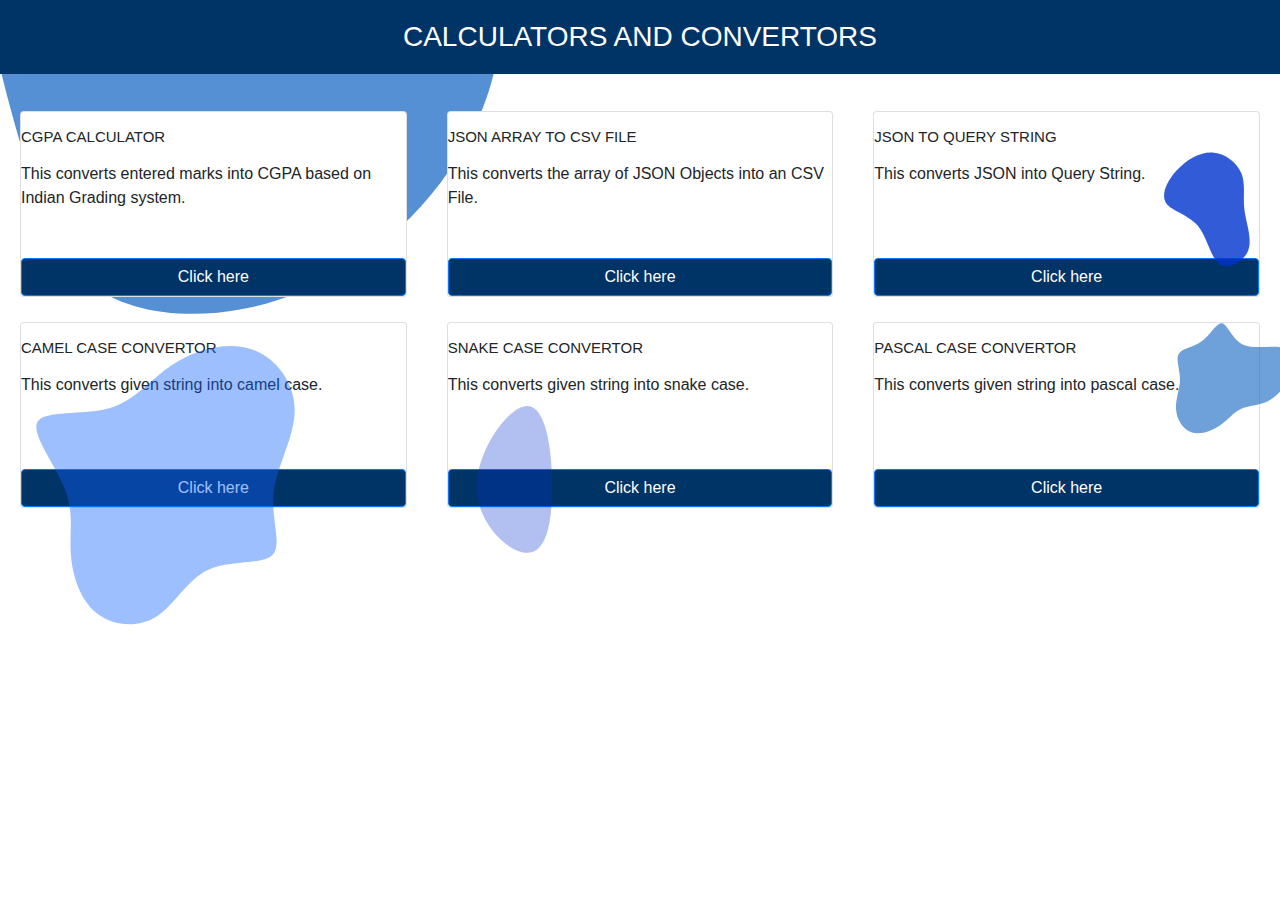
<file: index.html>
<html>
    <head>
        <link rel="stylesheet" href="mainpage.css">
        <link rel="stylesheet" href="https://cdn.jsdelivr.net/npm/bootstrap@4.6.1/dist/css/bootstrap.min.css">
        <meta charset="utf-8">
        <meta name="viewport" content="width=device-width, initial-scale=1">
    </head>
</html>
<body>
    <h3 >CALCULATORS AND CONVERTORS</h3><br>
    <div class="container-fluid">
  <div class="row">
    <div class="position-absolute w-50" style="opacity:0.7;top:-280px;left:-100px;z-index: -1">
        <svg viewBox="0 0 200 200" xmlns="http://www.w3.org/2000/svg">
            <path fill="#0F62C2" d="M34.8,-60.9C48.3,-52.6,64.5,-49.6,74.5,-40.3C84.6,-31.1,88.4,-15.5,87.3,-0.6C86.2,14.2,80.1,28.5,71.7,40.7C63.4,52.9,52.8,63,40.5,70.8C28.2,78.5,14.1,83.8,-0.8,85.2C-15.7,86.6,-31.4,84.1,-41.7,75.2C-52,66.2,-56.8,50.9,-60.9,37.3C-65,23.7,-68.2,11.9,-71,-1.6C-73.8,-15.1,-76.1,-30.2,-70.6,-41.4C-65.2,-52.5,-51.9,-59.8,-38.9,-68.3C-25.8,-76.9,-12.9,-86.8,-1.1,-84.9C10.7,-82.9,21.4,-69.3,34.8,-60.9Z" transform="translate(100 100)" />
          </svg></div>
    <div class="col">
          <div class="card card-block">
            <h5 class="card-title mt-3 mb-3">CGPA CALCULATOR</h5>
            <p class="card-text">This converts entered marks into CGPA based on Indian Grading system.</p> 
            <a href="./cgpa.html" style="background-color:#003366;" class="btn btn-primary stretched-link">Click here</a>
      </div>
        </div>
        
        <div class="col">
          <div class="card card-block">
            <h5 class="card-title  mt-3 mb-3">JSON ARRAY TO CSV FILE</h5>
            <p class="card-text">This converts the array of JSON Objects into an CSV File.</p> 
            <a href="./arraytocsv.html" style="background-color:#003366;" class="btn btn-primary stretched-link">Click here</a>
      </div>
        </div>
        <div class="col">
          <div class="card card-block">
            <h5 class="card-title  mt-3 mb-3">JSON TO QUERY STRING</h5>
            <div  class="position-absolute w-50" style="opacity:0.8;right:-50px">
            <svg viewBox="0 0 200 200" xmlns="http://www.w3.org/2000/svg">
                <path fill="#0033CE" d="M29.4,-36C34,-24.9,30.7,-12.4,32.5,1.7C34.2,15.9,41,31.8,36.4,43.9C31.8,56,15.9,64.2,6.5,57.8C-3,51.3,-6,30.2,-16.1,18.1C-26.3,6,-43.5,3,-49,-5.5C-54.5,-14,-48.2,-27.9,-38.1,-39.1C-27.9,-50.3,-14,-58.7,-0.8,-57.9C12.4,-57.2,24.9,-47.2,29.4,-36Z" transform="translate(100 100)" />
              </svg></div>
              <div class="position-absolute w-50" style="opacity:0.6;bottom:-180px;right:-60px;z-index:1">
                <svg viewBox="0 0 200 200" xmlns="http://www.w3.org/2000/svg">
                    <path fill="#0F62C2" d="M21.6,-35.5C33.8,-30.5,53.4,-36.3,63.1,-32.2C72.7,-28.1,72.4,-14,68.2,-2.4C64,9.2,55.8,18.3,46.4,22.9C37,27.4,26.3,27.2,18.4,31C10.4,34.7,5.2,42.3,-3.4,48.2C-12,54.1,-24,58.3,-33.1,55.2C-42.2,52.1,-48.3,41.8,-49,31.4C-49.7,21,-44.9,10.5,-44.9,0C-44.9,-10.5,-49.6,-20.9,-46.1,-26.5C-42.7,-32.1,-31,-32.8,-22,-39.7C-12.9,-46.6,-6.5,-59.6,-0.9,-58.1C4.7,-56.6,9.5,-40.6,21.6,-35.5Z" transform="translate(100 100)" />
                  </svg> 
                </div>
            <p class="card-text">This converts JSON into Query String.</p> 
            <a href="./JSONtoquery.html" style="background-color:#003366;" class="btn btn-primary stretched-link">Click here</a>
      </div>
        </div>  
    </div>
    <div class="row">
        <div class="col">
              <div class="card card-block">
                <h5 class="card-title mt-3 mb-3">CAMEL CASE CONVERTOR</h5>
                <div class="position-absolute w-100" style="opacity:0.4;bottom:-180px;left:-50px">
                    <svg viewBox="0 0 200 200" xmlns="http://www.w3.org/2000/svg">
                        <path fill="#0F62FE" d="M45.5,-75.6C58.5,-71.3,68.2,-58.1,68.3,-44.1C68.4,-30,59,-15,57.4,-0.9C55.8,13.1,62,26.2,56.7,31.5C51.5,36.7,34.8,34,23.4,39.2C12.1,44.4,6,57.5,-3.5,63.5C-13,69.6,-26,68.6,-34.6,61.8C-43.2,55,-47.3,42.3,-48.1,31.1C-48.9,19.8,-46.2,9.9,-51.3,-2.9C-56.3,-15.7,-69,-31.4,-65.4,-37.7C-61.7,-44.1,-41.8,-40.9,-28.2,-44.8C-14.6,-48.7,-7.3,-59.5,4.5,-67.3C16.3,-75,32.5,-79.8,45.5,-75.6Z" transform="translate(100 100)" />
                      </svg>
                    </div>
                <p class="card-text">This converts given string into camel case.</p> 
                <a href="./camelcase.html"  style="background-color:#003366;" class="btn btn-primary stretched-link">Click here</a>
          </div>
            </div>
            <div class="col">
                <div class="card card-block">
                  <h5 class="card-title  mt-3 mb-3">SNAKE CASE CONVERTOR</h5>
                  <div class="position-absolute w-100" style="opacity:0.3;bottom:-180px;right:100px">
                    <svg viewBox="0 0 200 200" xmlns="http://www.w3.org/2000/svg">
                        <path fill="#0033CE" d="M6.1,-3.9C6.1,15.2,3,30.4,-6.8,30.4C-16.5,30.4,-33.1,15.2,-33.1,-3.9C-33.1,-22.9,-16.5,-45.9,-6.8,-45.9C3,-45.9,6.1,-22.9,6.1,-3.9Z" transform="translate(100 100)" />
                      </svg></div>
                  <p class="card-text">This converts given string into snake case.</p> 
                  <a href="./snakecase.html" style="background-color:#003366;" class="btn btn-primary stretched-link">Click here</a>
              </div>
              </div> 
              
            <div class="col">
              <div class="card card-block">
                <h5 class="card-title  mt-3 mb-3">PASCAL CASE CONVERTOR</h5>
                <p class="card-text">This converts given string into pascal case.</p> 
                <a href="./pascalcase.html" style="background-color:#003366;" class="btn btn-primary stretched-link">Click here</a>
          </div>
            </div>
        </div>
</div>
</body>
</html>
</file>
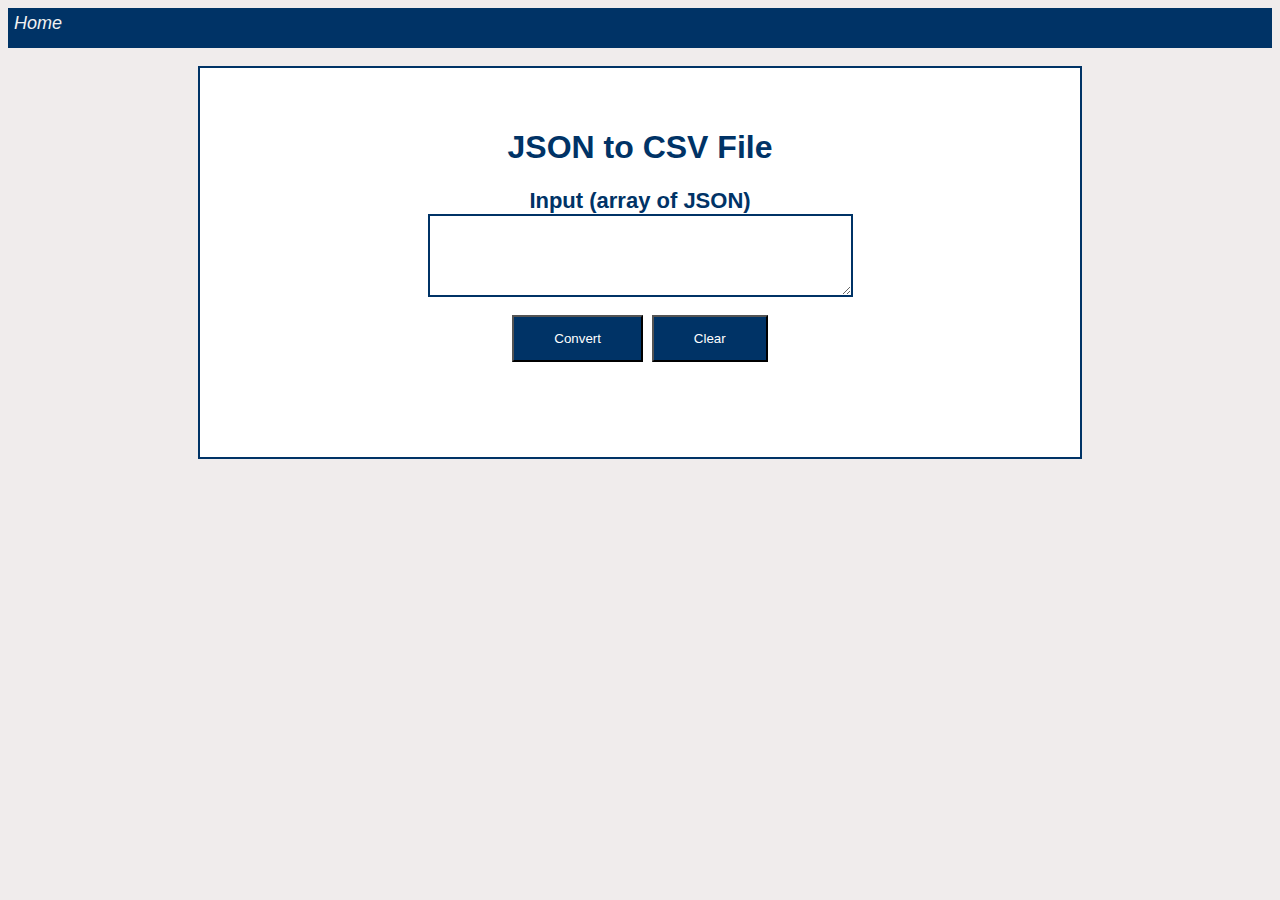
<file: arraytocsv.html>
<html>
    <head>
        <title>JSON to CSV Convertor </title>
        <link rel="stylesheet" href="Calculator.css">
        <script>
            function convertJSONtocsv()
            {
              document.getElementById("res1").innerHTML="";
              var text=document.getElementById("input1").value;
              text=text.substring(1,text.length-1);
              var arr=text.split("},");
              var csvr=[];
              var a;
              if(arr.length>1)
              a =arr[0]+"}";
              else
                 a=arr[0];
              try{
              var h=JSON.parse(a);
              var head=Object.keys(h);
              csvr.push(head.join(","));
              for(var i=0;i<arr.length;i++)
              {
                if(i>=0 && i<arr.length-1){
                 arr[i]+="}";
                }
                h=JSON.parse(arr[i]);
                csvr.push(Object.values(h).join(","));
              }
              csvr=csvr.join("\n");
              var b=new Blob([csvr],{ type: 'text/csv' });
              const url = window.URL.createObjectURL(b);
              var node=document.getElementById("div1");
              var node2=document.getElementById("a1");
                if(node2!=null)
                node2.remove();
              var node1=document.createElement('a');
              var textToAdd = document. createTextNode("Here you go: Link to Download");
              node1. appendChild(textToAdd);
              node.appendChild(node1);
              node1.setAttribute('href',url);
              node1.setAttribute('download', 'download.csv');
              node1.id="a1";
            }
            catch(err)
            {
                var node=document.getElementById("a1");
                if(node!=null)
                node.remove();
                document.getElementById("res1").innerHTML="Incorrect Input!!!";
            }
            }
            function clear_text()
            {
            document.getElementById("input1").value=" ";
            document.getElementById("res1").innerHTML="";
            }
        </script>
    </head>
    <body>
        <div class="topnav">
            <a class="home" href="./index.html">Home</a>
          </div>
          <br>
        <div class="div1" id="div1">
            <h1>JSON to CSV File</h1>
            <label> Input (array of JSON) </label><br>
            <textarea id="input1" name="input" rows="5" cols="50"></textarea><br><br>
            <input type="button" name="convert" value="Convert" onclick="convertJSONtocsv()"/>&nbsp;
            <input type="button" name="clear" value="Clear" onclick="clear_text()"/><br><br><br>
            <h3 id="res1"></h3>
        </div>
    </body>
</html>
</file>
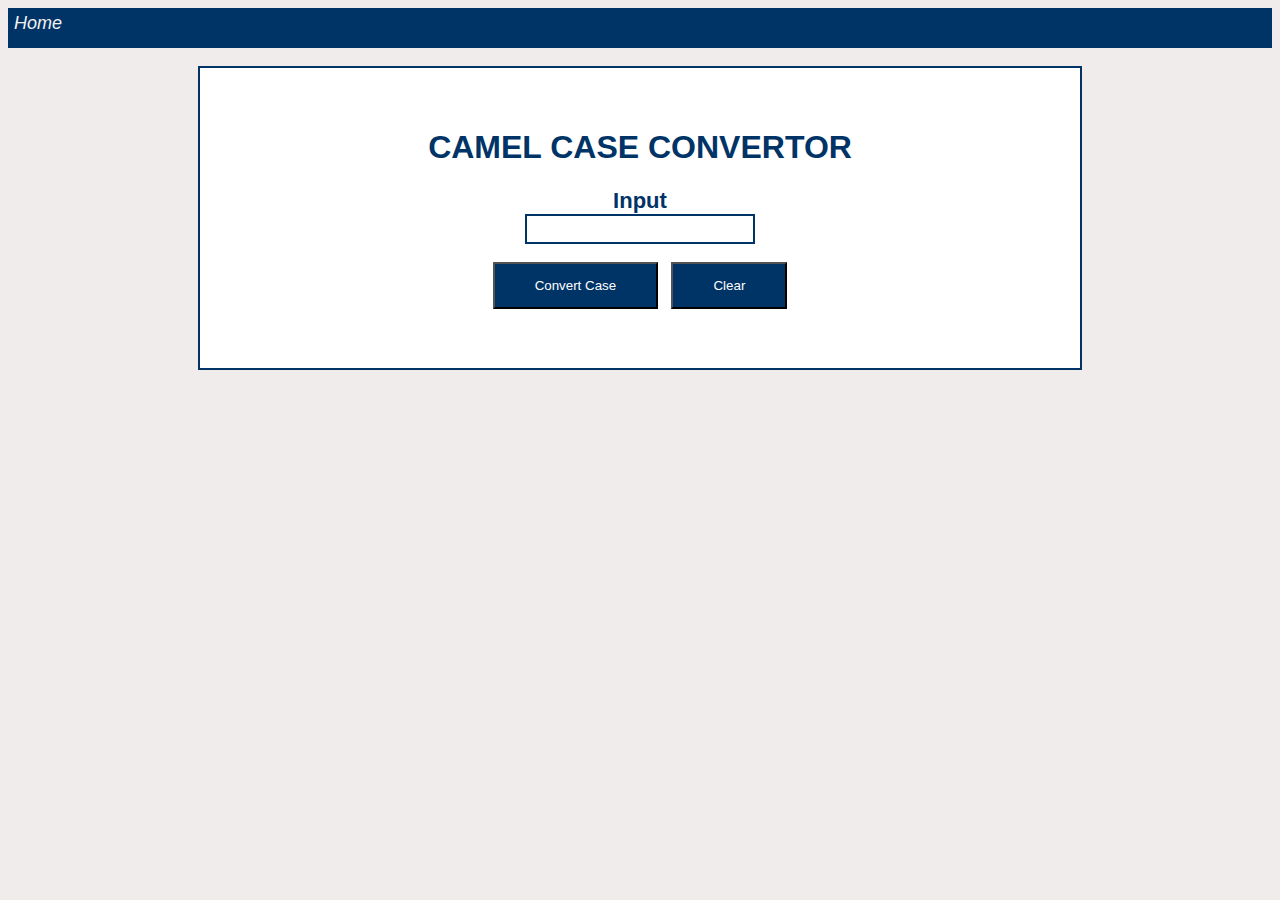
<file: camelcase.html>
<html>
    <head>
        <title> Camel Case Convertor </title>
        <link rel="stylesheet" href="Calculator.css">
    <body>
        <div class="topnav">
            <a class="home" href="./index.html">Home</a>
          </div>
          <br>
        <div class="div1">
            <h1>CAMEL CASE CONVERTOR</h1>
            <label> Input </label><br>
            <input type="text" name="input" id="input" /><br><br>
            <input type="button" name="convert" value="Convert Case" onclick="camelcase_convert()"/> &nbsp;
            <input type="button" name="clear" value="Clear" onclick="clear_text()"/>
            <h3 id="res"></h3>
        </div>
    </body>
    <script>
        function camelcase_convert()
        {
            var text=document.getElementById("input").value;
            text=text.toLowerCase();
            var arr=text.split(" ");
            var result=arr[0];
            for(var i=1;i<arr.length;i++)
            {
              result+=arr[i].charAt(0).toUpperCase()+arr[i].substring(1,arr[i].length);
            }
            document.getElementById("res").innerHTML="RESULT ="+result;
        }
        function clear_text()
        {
            document.getElementById("input").value=" ";
            document.getElementById("res").innerHTML="";
        }
    </script>
</head>
</html>
</file>
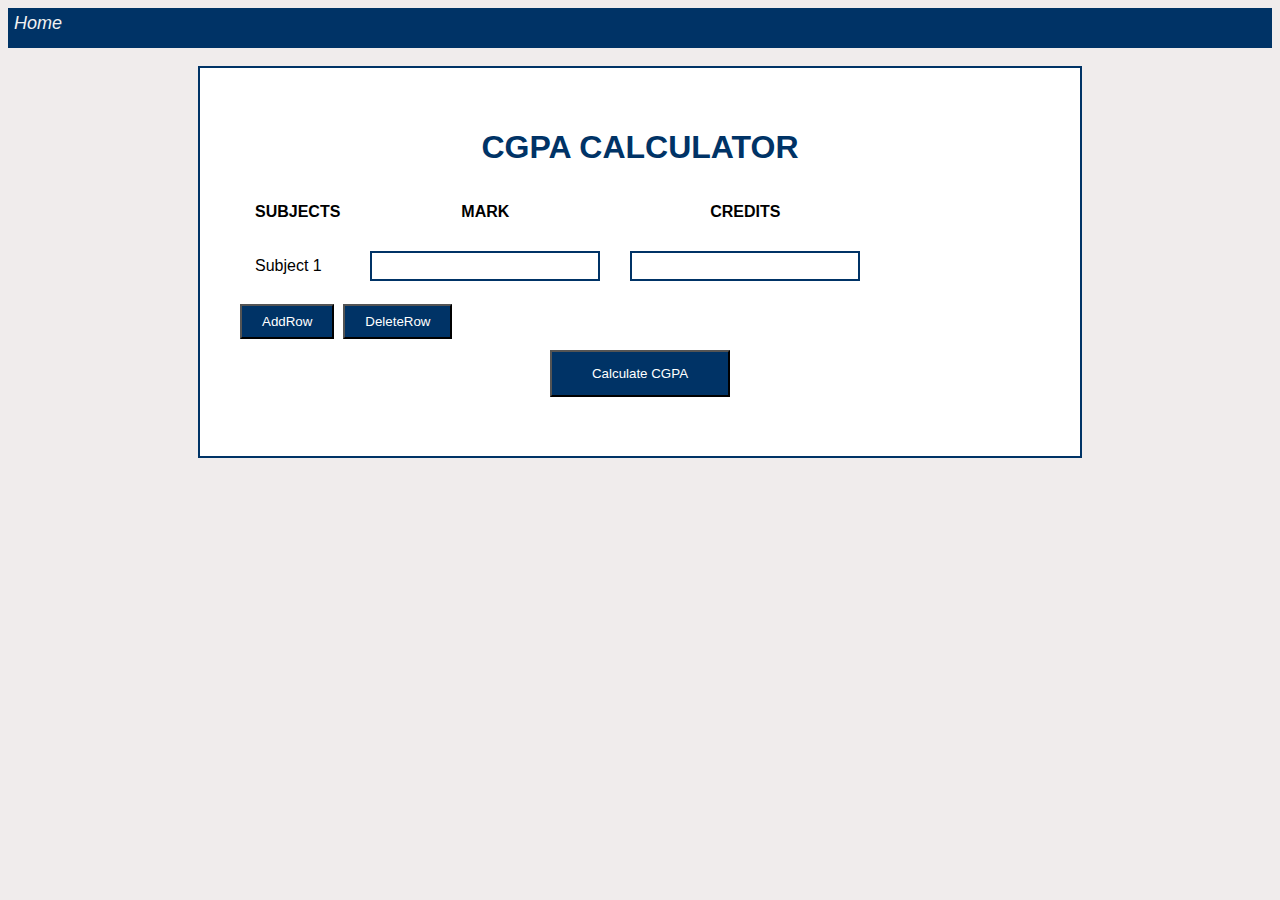
<file: cgpa.html>
<html>
    <head>
        <title> CGPA CACULATOR </title>
        <link rel="stylesheet" href="Calculator.css">

    <body>  
        <div class="topnav">
            <a class="home" href="./index.html">Home</a>
          </div>
          <br>
        <form>
        <div class="div1">
            <h1>CGPA CALCULATOR</h1>
        <table id="table">
            <tr>
                <th>SUBJECTS </th>
                <th>MARK </th>
                <th>CREDITS </th>
            </tr>
            <tr>
                <td>Subject 1</td>
                <td><input type="text"/></td>
                <td><input type="text"/></td>
            </tr>
        </table>
        <div id="div2">
        <input type="button" value="AddRow" id="add" onclick="addRow()"/>&nbsp;
        <input type="button" value="DeleteRow" id="del" onclick="deleterow()"/><br>
       </div><br><br><br>
        <input type="button" value="Calculate CGPA" id="cal" onclick="calculate()"/>
        <h3 id="res"></h3>
        <h3 id="res1"></h3>
        </div>
    </form>
    </body>
    <script>
        var no=2;
        function addRow()
        {
            var t=document.getElementById("table");
            var r=t.insertRow(t.rows.length);
            r.insertCell(0).innerHTML='Subject '+ no++;
            r.insertCell(1).innerHTML='<input type="text"/>';
            r.insertCell(2).innerHTML='<input type="text"/>';
        }
        function calculate()
        {
            var t=document.getElementById("table");
            var c1=0;
            var sum=0;
            var temp=1;
            var credit;
            var flag=0;
            for(var i=1;i<t.rows.length;i++)
            {
                var c=t.rows.item(i).cells;
                if(parseFloat(c.item(1).childNodes[0].value)>=0 && parseFloat(c.item(1).childNodes[0].value)<=20) credit=0;
                else if(parseFloat(c.item(1).childNodes[0].value)>=21 && parseFloat(c.item(1).childNodes[0].value)<=32) credit=0;
                else if(parseFloat(c.item(1).childNodes[0].value)>=33 && parseFloat(c.item(1).childNodes[0].value)<=40) credit=4;
                else if(parseFloat(c.item(1).childNodes[0].value)>=41 && parseFloat(c.item(1).childNodes[0].value)<=50) credit=5;
                else if(parseFloat(c.item(1).childNodes[0].value)>=51 && parseFloat(c.item(1).childNodes[0].value)<=60) credit=6;
                else if(parseFloat(c.item(1).childNodes[0].value)>=61 && parseFloat(c.item(1).childNodes[0].value)<=70) credit=7;
                else if(parseFloat(c.item(1).childNodes[0].value)>=71 && parseFloat(c.item(1).childNodes[0].value)<=80) credit=8;
                else if(parseFloat(c.item(1).childNodes[0].value)>=81 && parseFloat(c.item(1).childNodes[0].value)<=90) credit=9;
                else if(parseFloat(c.item(1).childNodes[0].value)>=91 && parseFloat(c.item(1).childNodes[0].value)<=100) credit=10;
                else {
                    document.getElementById("res").innerHTML="";
                    document.getElementById("res1").innerHTML="Enter the Marks in the Range 0 to 100";
                    clear_text();
                    flag=1;
                }
                temp=(parseFloat(credit))*(parseFloat(c.item(2).childNodes[0].value));
                c1=parseInt(c1)+parseInt(c.item(2).childNodes[0].value);
                sum+=temp;
                temp=1;
            }
            var result=parseFloat(sum)/parseFloat(c1);
            if(flag!=1)
            document.getElementById("res1").innerHTML="";
            document.getElementById("res").innerHTML+="CGPA ="+result;
        }
        function deleterow() 
           {
            var len=document.getElementById("table").rows.length;
            document.getElementById("table").deleteRow(len-1);
            no=no-1;
           }
           function clear_text()
           {
            var t=document.getElementById("table");
            var f=t.rows.item(1).cells;
            c.item(1).childNodes[0].innerHTML="";
            c.item(2).childNodes[0].innerHTML="";
            for(var i=2;i<t.rows.length;i++)
            {
             t.deleteRow(i);
             no--;
            }
           }
     </script>
    </head> 
</html>
</file>
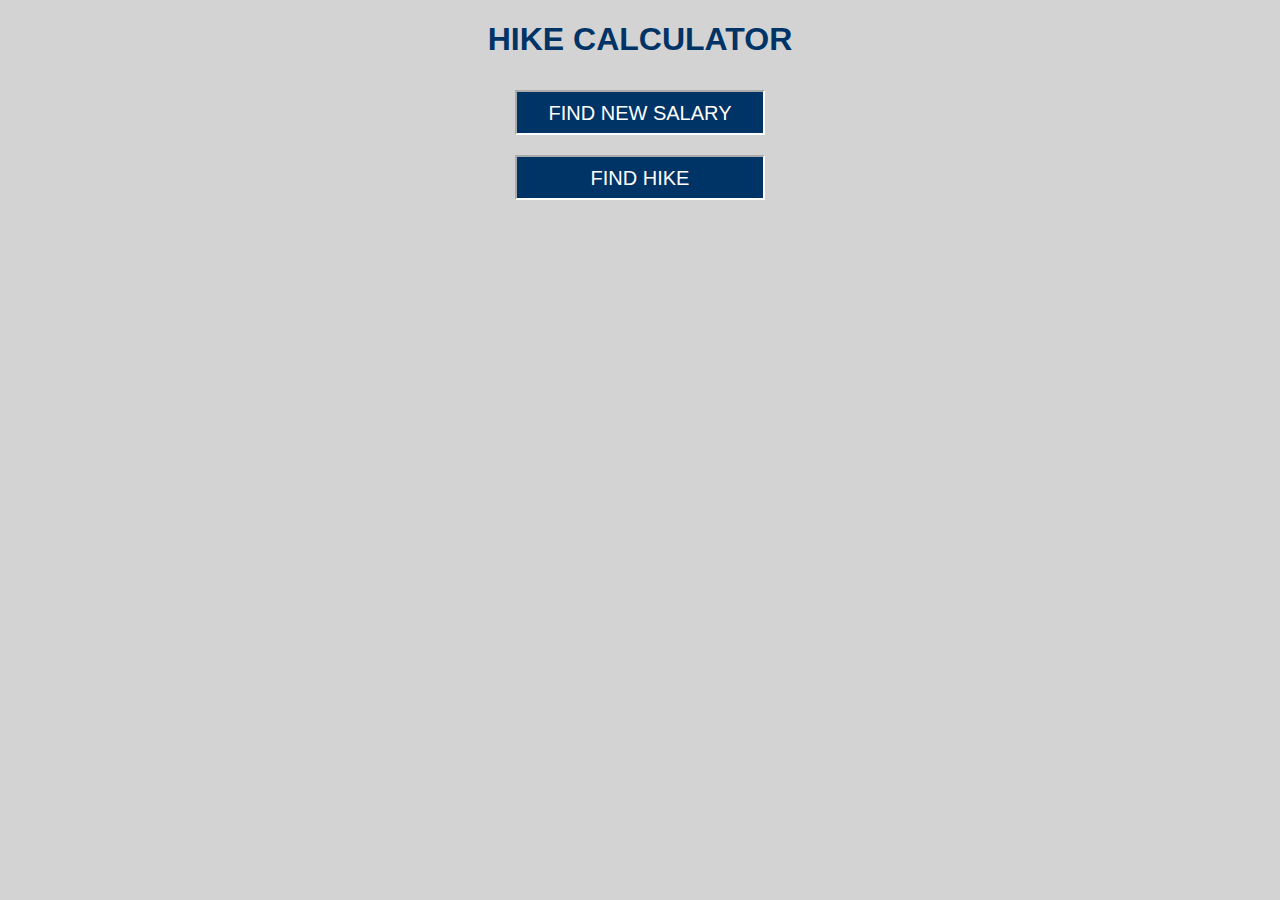
<file: hike.html>
<!doctype html>
<html lang="en">
<head>
	<title>
		calculator
	</title>
<link rel="stylesheet" href="hike.css">
<meta name="viewport" content="width=device-width; inital scale-='1'">
</head>
<body>
	<h1>HIKE CALCULATOR</h1>
	<div class="butdivi">
		<button onclick="opt1()" class="start">FIND NEW SALARY</button>
		<button onclick="opt2()"class="start">FIND HIKE</button>
	</div>
		<form>
		
		

		<div id="salaryfind"><br><br>
		<label for="salary">Present Salary</label><br>
		<input type="text" id="salary" name="salary" >
		<br><br>
		<label for="hike">Percentage of Hike</label><br>
		<input type="text" id="hike" name="hike">
		<br>
		<br>
		<button type="button" onclick="myFn();">Calculate</button>
			<p>Result is: </p>
	<p id=res1></p>
		</div></form>
		<form>
		<div id="radio-per"><br><br>
			<label for="salary">Previous Salary</label><br>
		<input type="text" id="salary" name="salary" >
		<br><br>
		<label for="ns">New Salary</label><br>
		<input type="text" id="ns" name="ns">
		<br>
		<br>
		<button type="button" onclick="perFn();">Calculate</button>
<p>Result is:</p>
	<p id=re></p>
		</div>
	</form>


<script >
	function perFn() {
		var sal=(document.getElementById('salary').value);
	    var newsal=(document.getElementById('ns').value);
	    var mid=newsal-sal;
	    var res=parseFloat(mid)/parseFloat(sal)
		var result=+(res)*100;
		document.getElementById('re').innerHTML=result+"%";
		}
	function myFn() {

 
		var sal=(document.getElementById('salary').value);
	    var hike=(document.getElementById('hike').value);
	    var res=(sal*hike*0.01);
	    var last=parseInt(res)+parseInt(sal);
		document.getElementById('res1').innerHTML=last+"rupees";
		
	}

		function opt1(){
			document.getElementById("salaryfind").style.display="block";
			document.getElementById("radio-per").style.display="none";

		}	
	function opt2(){
			document.getElementById("radio-per").style.display="block";
			document.getElementById("salaryfind").style.display="none";

		}	
		
</script> 


</body>
</file>
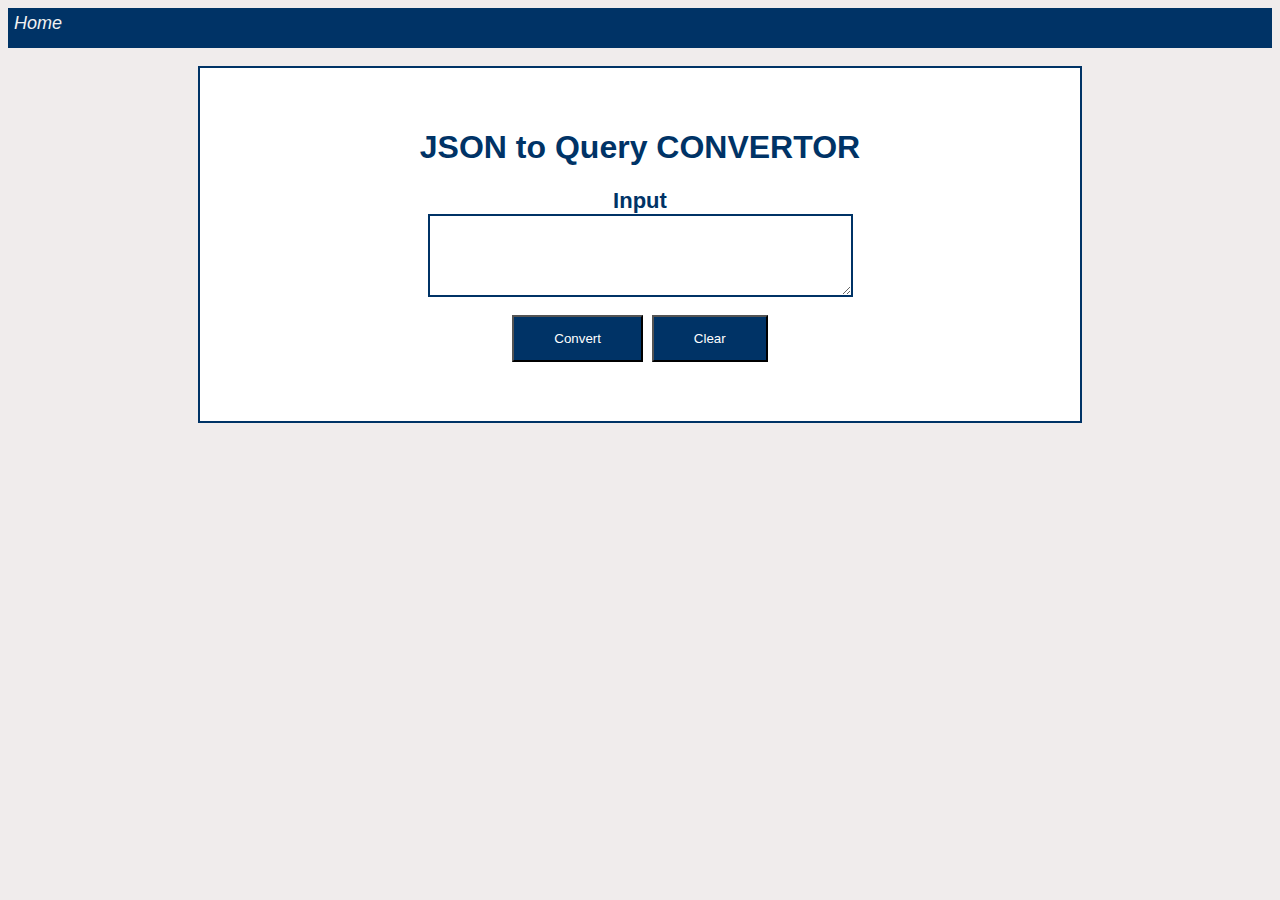
<file: JSONtoquery.html>
<html>
    <head>
        <title>JSON to Query Convertor </title>
        <link rel="stylesheet" href="Calculator.css">
        <script>
            function convertJSON()
            {
              var text=document.getElementById("input1").value;
              text=text.substring(1,text.length-1);
              var arr=text.split(",");
              var result="";
              var temp="";
              for(var i=0;i<arr.length;i++)
              {
                var words=arr[i].split(":");
                words[0]=words[0].trim();
                temp+=words[0].substring(1,words[0].length-1);
                temp+="=";
                words[1]=words[1].trim();
                if(words[1].charAt(0)=='"')
                { temp+=words[1].substring(1,words[1].length-1);}
                else
                  temp+=words[1];
                result+=temp+"&";
                temp="";
              }
              document.getElementById("res").innerHTML="RESULT : "+ result.substring(0,result.length-1);
            }
            function clear_text()
            {
            document.getElementById("input1").value=" ";
            document.getElementById("res").innerHTML="";
            }
        </script>
    </head>
    <body>
        <div class="topnav">
            <a class="home" href="./index.html">Home</a>
          </div>
          <br>
        <div class="div1">
            <h1>JSON to Query CONVERTOR</h1>
            <label> Input </label><br>
            <textarea id="input1" name="input" rows="5" cols="50"></textarea><br><br>
            <input type="button" name="convert" value="Convert" onclick="convertJSON()"/>&nbsp;
            <input type="button" name="clear" value="Clear" onclick="clear_text()"/>
            <h3 id="res"></h3>
        </div>
    </body>
</html>
</file>
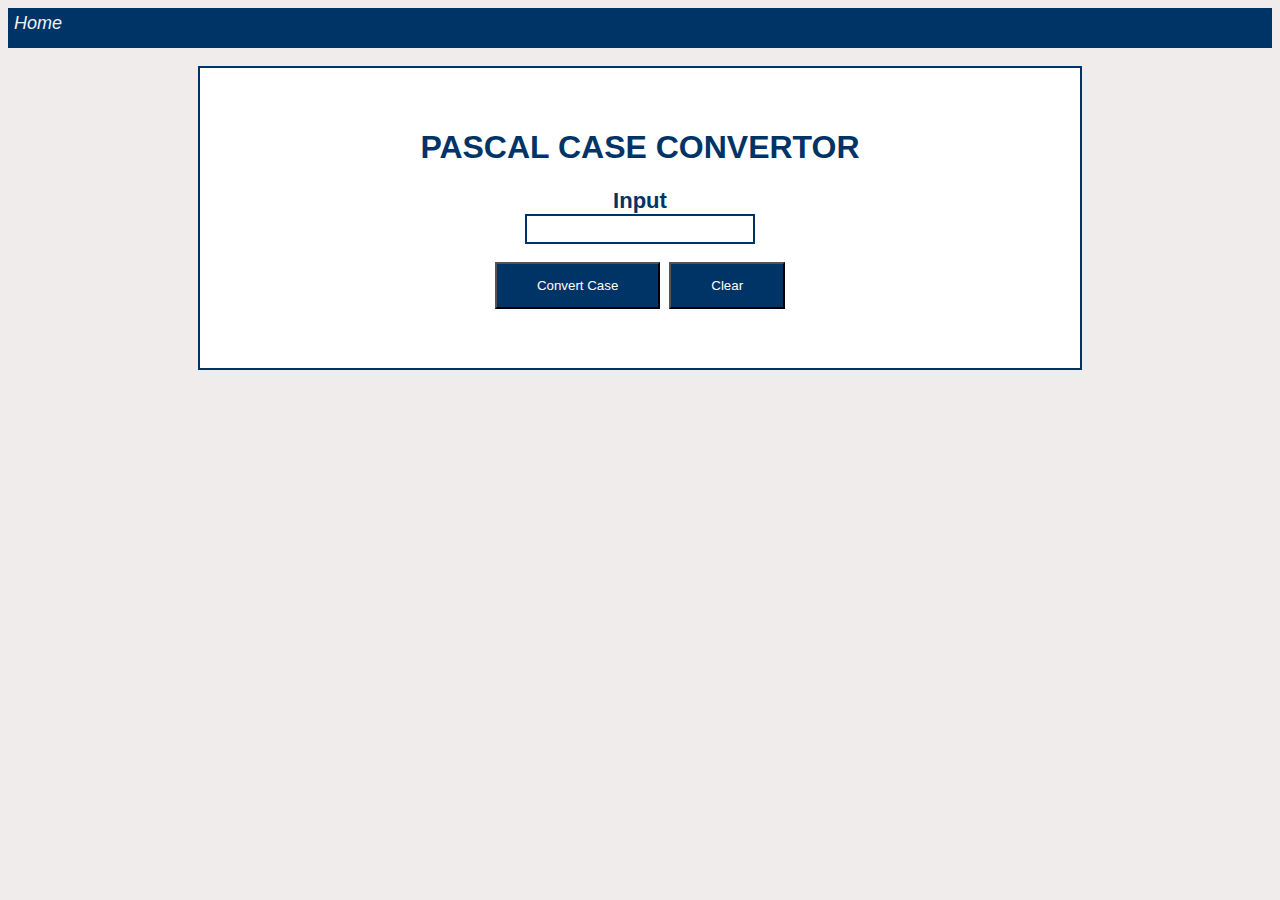
<file: pascalcase.html>
<html>
    <head>
        <title> Pascal Case Convertor </title>
        <link rel="stylesheet" href="Calculator.css">
        <script>
            function pascalcase_convert()
            {
                var text=document.getElementById("input").value;
                text=text.toLowerCase();
                var arr=text.split(" ");
                var result="";
                for(var i=0;i<arr.length;i++)
                {
                  result+=arr[i].charAt(0).toUpperCase()+arr[i].substring(1,arr[i].length);
                }
                document.getElementById("res").innerHTML="RESULT ="+result;
            }
            function clear_text()
            {
            document.getElementById("input").value=" ";
            document.getElementById("res").innerHTML="";
            }
        </script>
    </head>
    <body>
        <div class="topnav">
            <a class="home" href="./index.html">Home</a>
          </div>
          <br>
        <div class="div1">
            <h1>PASCAL CASE CONVERTOR</h1>
            <label> Input </label><br>
            <input type="text" name="input" id="input" /><br><br>
            <input type="button" name="convert" value="Convert Case" onclick="pascalcase_convert()"/>&nbsp;
            <input type="button" name="clear" value="Clear" onclick="clear_text()"/>
            <h3 id="res"></h3>
        </div>
    </body>
</html>
</file>
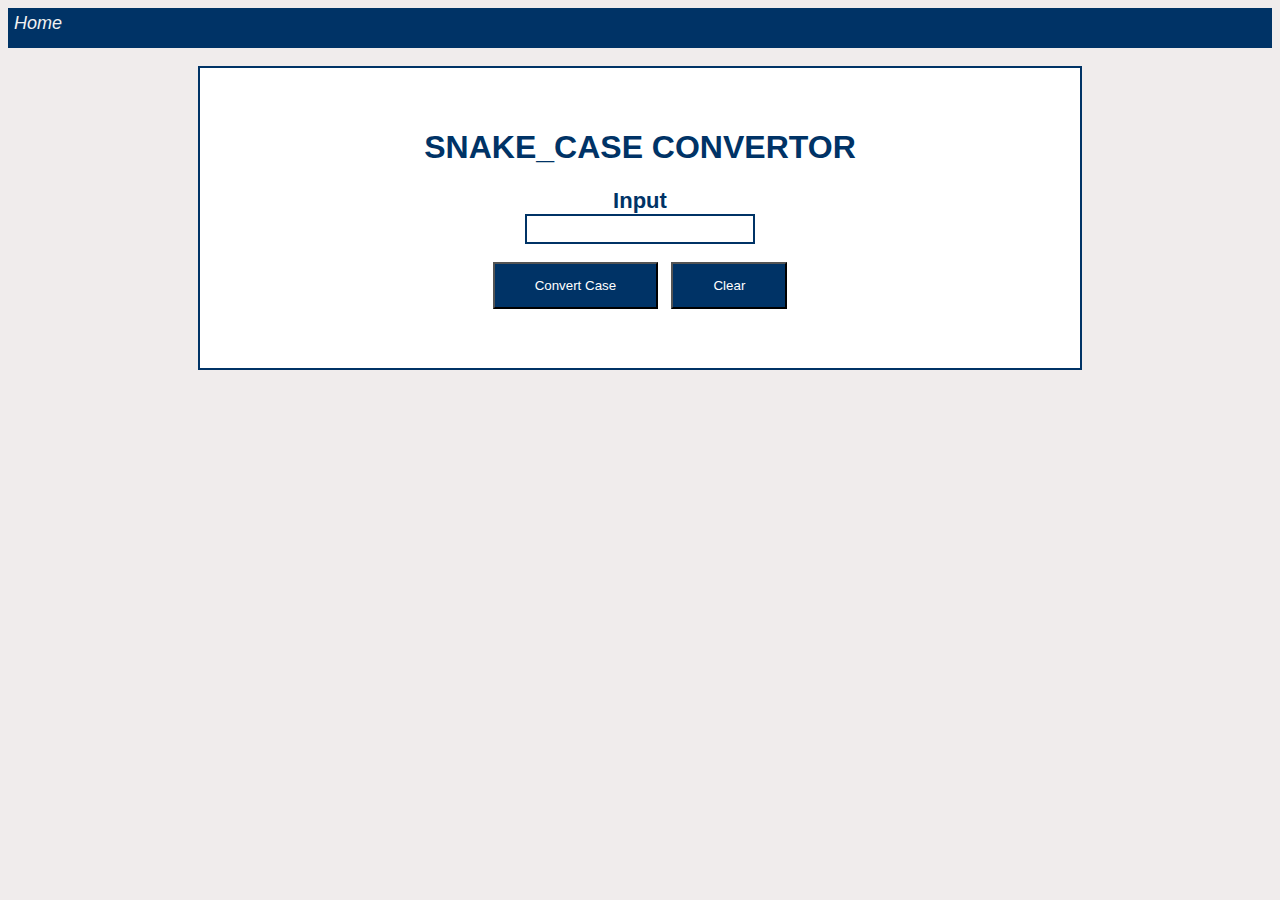
<file: snakecase.html>
<html>
    <head>
        <title> Snake_Case Convertor </title>
        <link rel="stylesheet" href="Calculator.css">
        <script>
            function snakecase_convert()
            {
                var text=document.getElementById("input").value;
                text=text.toLowerCase().trim();
                var arr=text.split(" ");
                var result="";
                for(var i=0;i<arr.length;i++)
                {
                  result+=arr[i].charAt(0).toUpperCase()+arr[i].substring(1,arr[i].length)+"_";
                }
                document.getElementById("res").innerHTML="RESULT ="+result.substring(0,result.length-1);
                if(text==" ")
                {
                    document.getElementById("res").innerHTML="";
                }
            }
            function clear_text()
            {
            document.getElementById("input").value=" ";
            document.getElementById("res").innerHTML="";
           }
        </script>
    </head>
    <body>
        <div class="topnav">
            <a class="home" href="./index.html">Home</a>
          </div>
          <br>
        <div class="div1">
            <h1>SNAKE_CASE CONVERTOR</h1>
            <label> Input </label><br>
            <input type="text" name="input" id="input" /><br><br>
            <input type="button" name="convert" value="Convert Case" onclick="snakecase_convert()"/> &nbsp;
            <input type="button" name="clear" value="Clear" onclick="clear_text()"/>
            <h3 id="res"></h3>
        </div>
    </body>
</html>
</file>
<file: mainpage.css>
img{
    height:150px;
    width:100%;
  }
  
  div [class^="col"]{
    padding-left:20px;
    padding-right:20px;
    padding-top: 5px;
    padding-bottom: 20px;
  }
  .card{
    transition:0.5s;
    cursor:pointer;
  }
  .card-title{  
    font-size:15px;
    transition:1s;
    cursor:pointer;
  }
  .card-title i{  
    font-size:15px;
    transition:1s;
    cursor:pointer;
    color:#ffa710
  }
  .card-title i:hover{
    transform: scale(1.25) rotate(100deg); 
    color:#18d4ca;
    
  }
  .card:hover{
    transform: scale(1.05);
    box-shadow: 10px 10px 15px rgba(0,0,0,0.3);
  }
  .card-text{
    height:80px;  
  }
  
  .card::before, .card::after {
    position: absolute;
    top: 0;
    right: 0;
    bottom: 0;
    left: 0;
    transform: scale3d(0, 0, 1);
    transition: transform .3s ease-out 0s;
    background: rgba(255, 255, 255, 0.1);
    content: '';
    pointer-events: none;
  }
  .card::before {
    transform-origin: left top;
  }
  .card::after {
    transform-origin: right bottom;
  }
  .card:hover::before, .card:hover::after, .card:focus::before, .card:focus::after {
    transform: scale3d(1, 1, 1);
  }
  h3{
    padding:20px;
    font-family: sans-serif;
    background-color: #003366;
	color:white;
	text-align: center;
}
.stretched-link{
    background-color: #003366;
}
</file>
<file: Calculator.css>
body{
	background-color:#f0ecec;
	font-family:sans-serif;
}
.div1 {
    max-width:800px;
    max-height:480px;
    margin: auto;
    padding: 40px;
    border: 2px solid #003366;
    background-color:white;
    text-align: center;
  }
textarea{
    border: 2px solid #003366;
}
a{
    width: 50px;
    height: 30px;
    text-decoration: none;
    margin: auto;
    font-family: sans-serif;
    font-style: italic;
    text-align: center;
    padding: 30px 40px;
    color: #2f28b4 ;
}
h1{
    font-family: sans-serif;
	color:#003366;
	text-align: center;
}
h3{
    font-family: sans-serif;
	color:#003366;
	text-align: center;
    font-weight: bold;
}
label{
    font-size: 22px;
    font-family: sans-serif;
    font-weight: bolder;
    color:#003366;
    padding:100px 100px;
}
input[type="text"]
{
	width:230px;
    height:30px;
    border: 2px solid #003366;
}
input[type="button"]
{
    font-family: sans-serif;
    text-align: center;
    padding: 14px 40px;
    background-color:#003366;
    color:white;
}
#div2{
    background-color:white;
    position: absolute;
    left: 220px;
    padding: 8px 20px;
}
#add,#del
{
    padding: 8px 20px;
    background-color:#003366;
    color:white;
}
input[type="button"] {
    transition-duration: 0.4s;
  }  
input[type="button"]:hover {
    font-family: sans-serif;
    background-color:rgb(185, 185, 186); 
    color:#003366 ;
    font-weight: bold;
  }
  table {
    border-collapse: collapse;
  }
  th,td{
    padding: 15px;
  }
#res1{
    color:red;
}
.topnav {
    background-color: #003366;
    overflow: hidden;
    width: 100%;
  }
.topnav a {
    float: left;
    color: #f2f2f2;
    text-align: center;
    padding: 5px 5px;
    text-decoration: none;
    font-size: 18px;
  }
  
  .topnav a:hover {
    background-color: #ddd;
    color: black;
  }
</file>
<file: hike.css>
body{
	background-color:#D3D3D3;
	font-family:sans-serif;
}
button{
	width:265px;
	border-style:inset;
	padding: 10px 10px;
	background-color: #003366;
	font-size: 20px;
	color:white;
	border-color: white;
	text-align: center;
	height: 45px;
}
.start{
	width:250px;
	border-style:inset;
	padding: 10px 10px;
	background-color: #003366;
	font-size: 20px;
	color:white;
	border-color: white;
	text-align: center;
	height: 45px;
	margin: 10px 500px;
}
label
{
	text-align: center;
	color: black;
	font-size: 30px;
	font-family: sans-serif;
}
input[type="text"]
{
	width:250px;
	border-style: groove;
	padding: 5px 5px;
	font-size:25px;
	color:black;
	height: 25px;
}
h1{
	color:#003366;
	text-align: center;
}
p{
	font-size: 30px;
	font-family: sans-serif;

}
input[type="radio"]
{
	width:17px;
}
#salaryfind {
  max-width:800px;
  max-height:450px;
  margin: auto;
  background-color:	white;
  border: 3px solid #003366;
  text-align: center;
}
#radio-per{
	max-width:800px;
  max-height:450px;
  margin: auto;
  background-color:	white;
  border: 3px solid #003366;
  text-align: center;
}
.butdivi{
max-width:1400px;
max-height:400px;
text-align: center;

}
#radio-per{
display: none;
}
#salaryfind{
	display: none;
}
</file>
